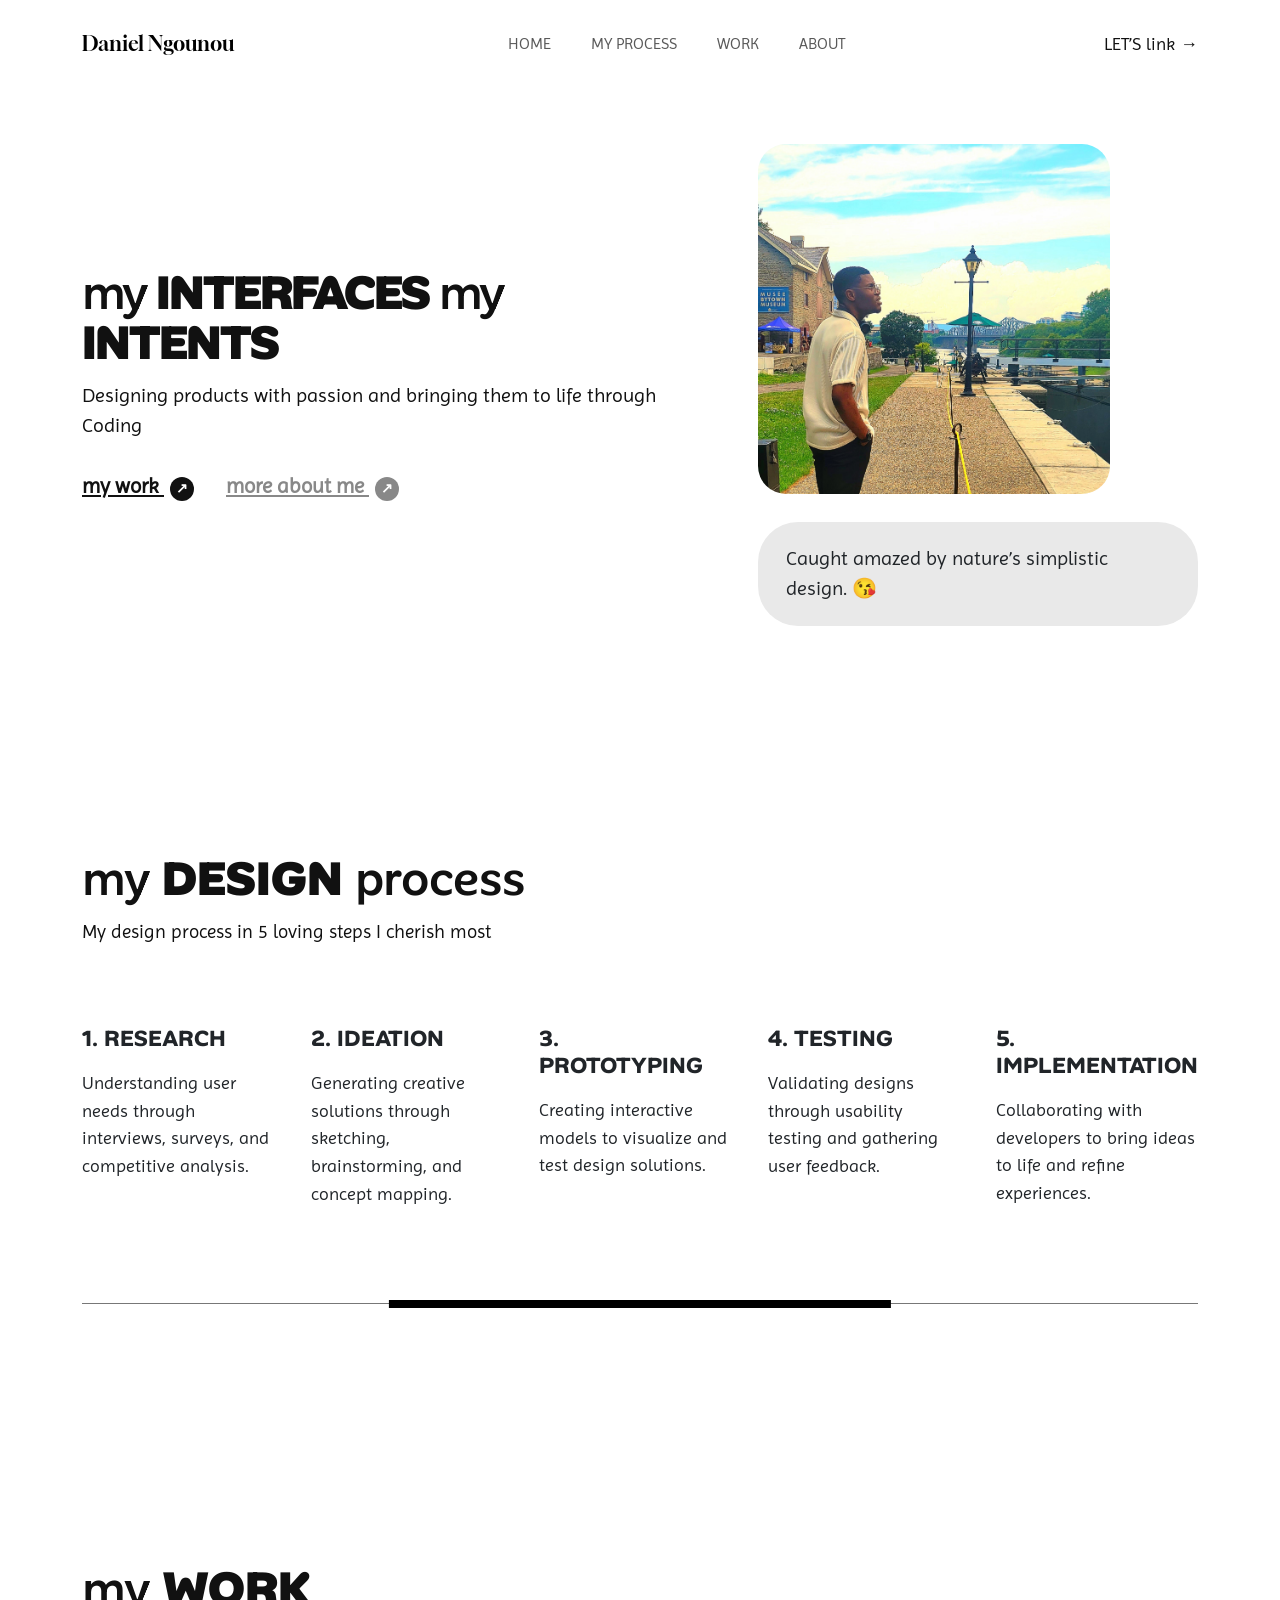
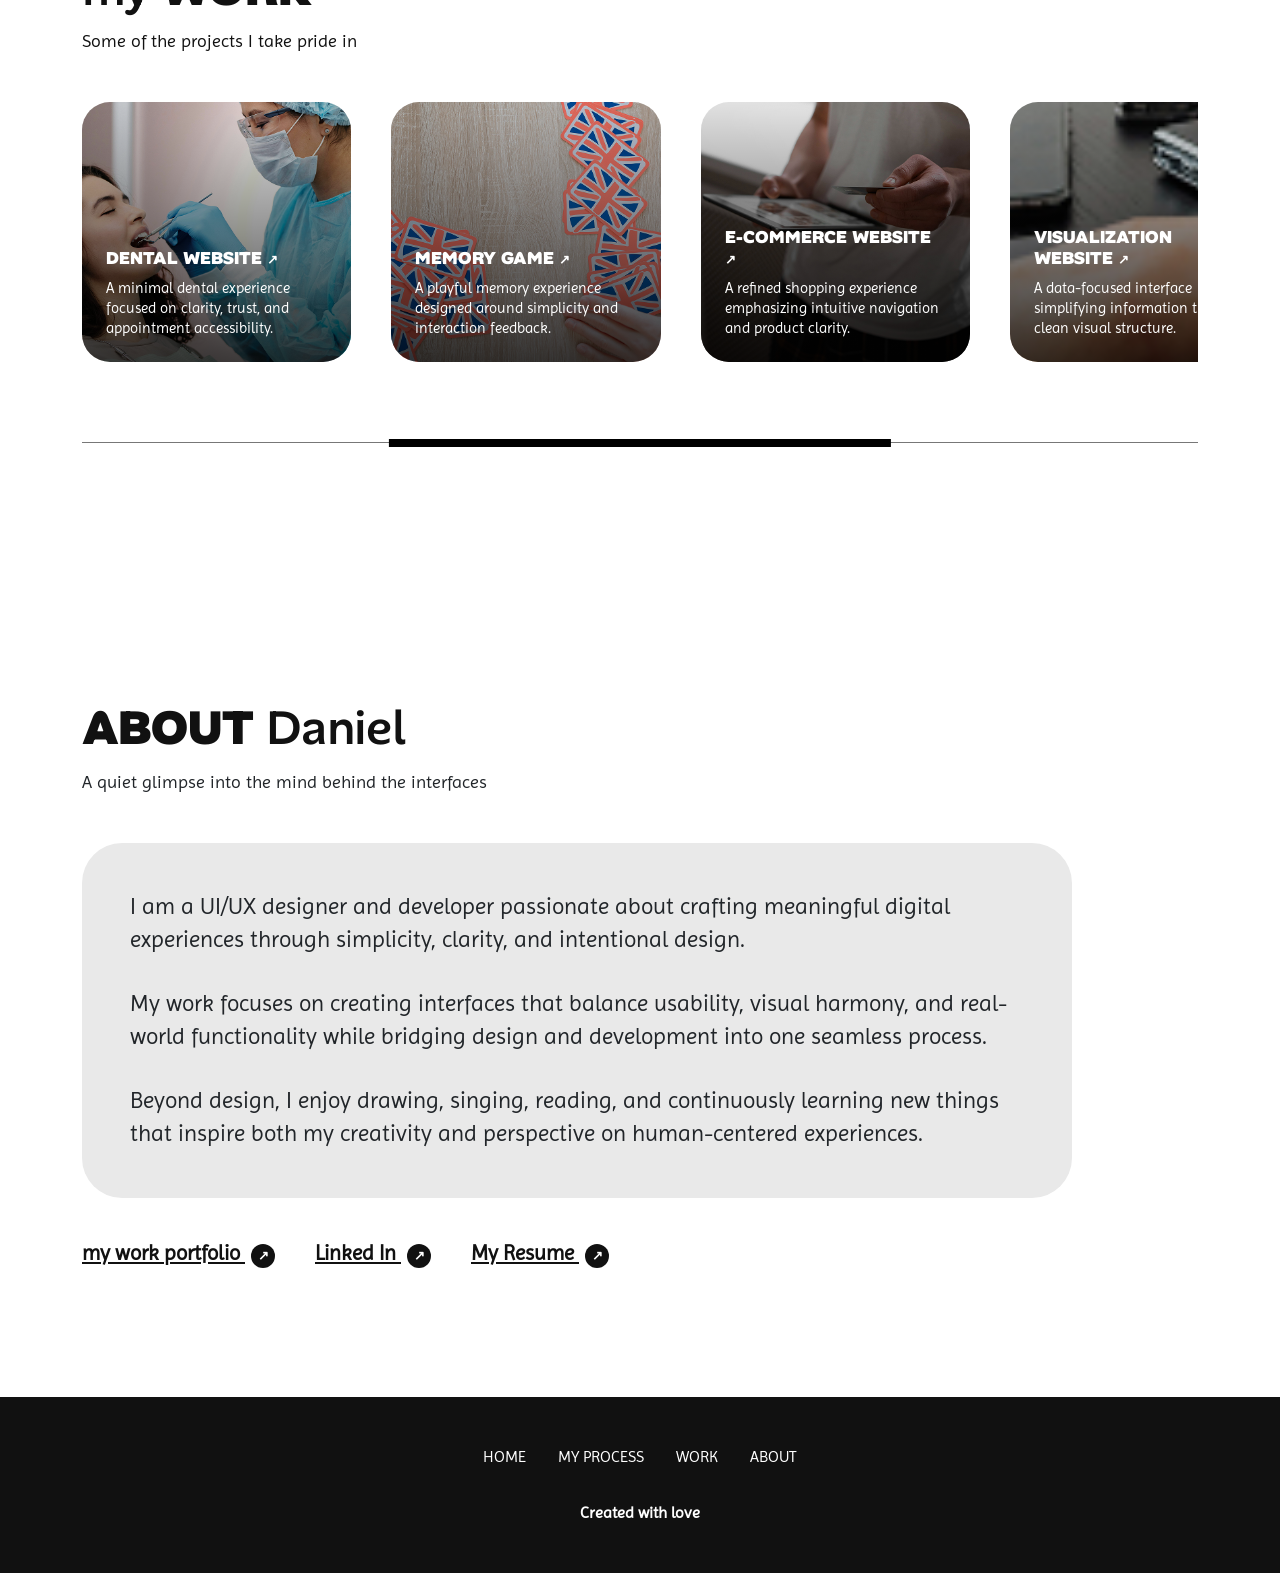
<file: index.html>
<!DOCTYPE html>
<html lang="en">
<head>
    <meta charset="UTF-8">
    <meta name="viewport" content="width=device-width, initial-scale=1.0">
    <link rel="stylesheet" href="./css/style.css">
    <link href="https://cdn.jsdelivr.net/npm/bootstrap@5.3.3/dist/css/bootstrap.min.css" rel="stylesheet">
    <title>Document</title>
</head>
<script src="https://cdn.jsdelivr.net/npm/bootstrap@5.3.3/dist/js/bootstrap.bundle.min.js"></script>
<body>
<!-- NAVBAR -->

    <nav class="navbar navbar-expand-lg fixed-top py-4">
        <div class="container">

            <!-- Logo -->
            <a class="navbar-brand logo" href="#">
                Daniel Ngounou
            </a>

            <!-- Mobile Toggle -->
            <button 
            class="navbar-toggler" 
            type="button" 
            data-bs-toggle="collapse" 
            data-bs-target="#navbarNav"
            >
            <span class="navbar-toggler-icon"></span>
            </button>

            <!-- Navigation Links -->
            <div class="collapse navbar-collapse justify-content-center" id="navbarNav">

            <ul class="navbar-nav gap-lg-4">

                <li class="nav-item">
                <a class="nav-link" href="#home">HOME</a>
                </li>

                <li class="nav-item">
                <a class="nav-link" href="#process">MY PROCESS</a>
                </li>

                <li class="nav-item">
                <a class="nav-link" href="#work">WORK</a>
                </li>


                <li class="nav-item">
                <a class="nav-link" href="#about">ABOUT</a>
                </li>

            </ul>

            </div>

            <!-- Right CTA -->
            <a href="mailto:danielngounoungounou@gmail.com" class="connect-link">
            LET’S link →
            </a>

        </div>
    </nav>
    <!-- HERO SECTION -->
    <section class="hero-section" id="home">
        <div class="container hero-container">

            <div class="hero-text-content">
            <h1>
                my <span>INTERFACES</span> my <span>INTENTS</span>
            </h1>

            <p>
                Designing products with passion and bringing them to life through Coding
            </p>

            <div class="hero-links">
                <a href="#work">my work <span>↗</span></a>
                <a href="#about" class="secondary-link">more about me <span>↗</span></a>
            </div>
            </div>

            <div class="hero-image-content">
                <img src="img/daniel-image.JPG" alt="Daniel Ngounou">
                <div class="image-note">
                    Caught amazed by nature’s simplistic design. 😘
                </div>
            </div>

        </div>
    </section>

    <!-- DESIGN PROCESS SECTION -->

    <section class="design-process-section" id="process">

        <div class="container">

            <div class="process-heading">

                <h2>
                    my <span>DESIGN</span> process
                </h2>

                <p>
                    My design process in 5 loving steps I cherish most
                </p>

            </div>


            <div class="process-steps">

                <div class="process-card">
                    <h3>1. RESEARCH</h3>

                    <p>
                        Understanding user needs through interviews, surveys,
                        and competitive analysis.
                    </p>
                </div>


                <div class="process-card">
                    <h3>2. IDEATION</h3>

                    <p>
                        Generating creative solutions through sketching,
                        brainstorming, and concept mapping.
                    </p>
                </div>


                <div class="process-card">
                    <h3>3. PROTOTYPING</h3>

                    <p>
                        Creating interactive models to visualize and test
                        design solutions.
                    </p>
                </div>


                <div class="process-card">
                    <h3>4. TESTING</h3>

                    <p>
                        Validating designs through usability testing and
                        gathering user feedback.
                    </p>
                </div>


                <div class="process-card">
                    <h3>5. IMPLEMENTATION</h3>

                    <p>
                        Collaborating with developers to bring ideas
                        to life and refine experiences.
                    </p>
                </div>

            </div>

            <div class="process-line"></div>

        </div>

    </section>


    <!-- WORK SECTION -->

    <section class="work-section" id="work">
        <div class="container">

            <div class="work-heading">
                <h2>my <span>WORK</span></h2>
                <p>Some of the projects I take pride in</p>
            </div>

            <div class="work-cards">

                <a class="work-card" href="https://dentine-health-clinic.netlify.app/">
                    <img src="img/dental.jpg" alt="Dental website">
                    <div class="work-overlay">
                        <h3>DENTAL WEBSITE <span>↗</span></h3>
                        <p>A minimal dental experience focused on clarity, trust, and appointment accessibility.</p>
                    </div>
                </a>
                

                <a class="work-card" href="https://minddigits1.netlify.app/">
                    <img src="img/memory.jpg" alt="Memory game">
                    <div class="work-overlay">
                        <h3>MEMORY GAME <span>↗</span></h3>
                        <p>A playful memory experience designed around simplicity and interaction feedback.</p>
                    </div>
                </a>

                <a class="work-card" href="https://6a56b203a5014f0008e29a6d--traventiaaa.netlify.app/">
                    <img src="img/ecommerce.jpg" alt="E-commerce website">
                    <div class="work-overlay">
                        <h3>E-COMMERCE WEBSITE <span>↗</span></h3>
                        <p>A refined shopping experience emphasizing intuitive navigation and product clarity.</p>
                    </div>
                </a>

                <a class="work-card" href="https://6a64915af518f000087ee21b--lifestat1.netlify.app/">
                    <img src="img/visualization.jpg" alt="Visualization website">
                    <div class="work-overlay">
                        <h3>VISUALIZATION WEBSITE <span>↗</span></h3>
                        <p>A data-focused interface simplifying information through clean visual structure.</p>
                    </div>
                </a>

            </div>

            <div class="work-line"></div>

        </div>
    </section>

    <!-- ABOUT SECTION -->

    <section class="about-section" id="about">

        <div class="container">

            <div class="about-heading">

                <h2>
                    <span>ABOUT</span> Daniel
                </h2>

                <p>
                    A quiet glimpse into the mind behind the interfaces
                </p>

            </div>


            <div class="about-box">

                <p>
                    I am a UI/UX designer and developer passionate about crafting meaningful digital experiences through simplicity, clarity, and intentional design.
                </p>

                <p>
                    My work focuses on creating interfaces that balance usability, visual harmony, and real-world functionality while bridging design and development into one seamless process.
                </p>

                <p>
                    Beyond design, I enjoy drawing, singing, reading, and continuously learning new things that inspire both my creativity and perspective on human-centered experiences.
                </p>

            </div>


            <div class="about-links">

                <a href="https://danielngounoungounou.com/">
                    my work portfolio <span>↗</span>
                </a>

                <a href="https://www.linkedin.com/in/daniel-ngounou/">
                    Linked In <span>↗</span>
                </a>

                <a href="https://drive.google.com/file/d/1ej8Tsp4y7uqf1tLBqFKlCUb7RsmV9iGU/view?usp=sharing">
                    My Resume <span>↗</span>
                </a>

            </div>

        </div>

    </section>


    <!-- BACK TO TOP BUTTON -->
    <a href="#home" class="back-to-top" id="backToTop">
        ↑
    </a>

    <!-- FOOTER -->
    <footer class="footer-section">

        <div class="footer-links">
            <a href="#home">HOME</a>
            <a href="#process">MY PROCESS</a>
            <a href="#work">WORK</a>
            <a href="#about">ABOUT</a>
            
        </div>

        <p>Created with love</p>

    </footer>

</body>

<script>

const backToTop = document.getElementById("backToTop");

window.addEventListener("scroll", () => {

    if(window.scrollY > 200){
        backToTop.classList.add("show");
    }

    else{
        backToTop.classList.remove("show");
    }

});

</script>
</html>
</file>
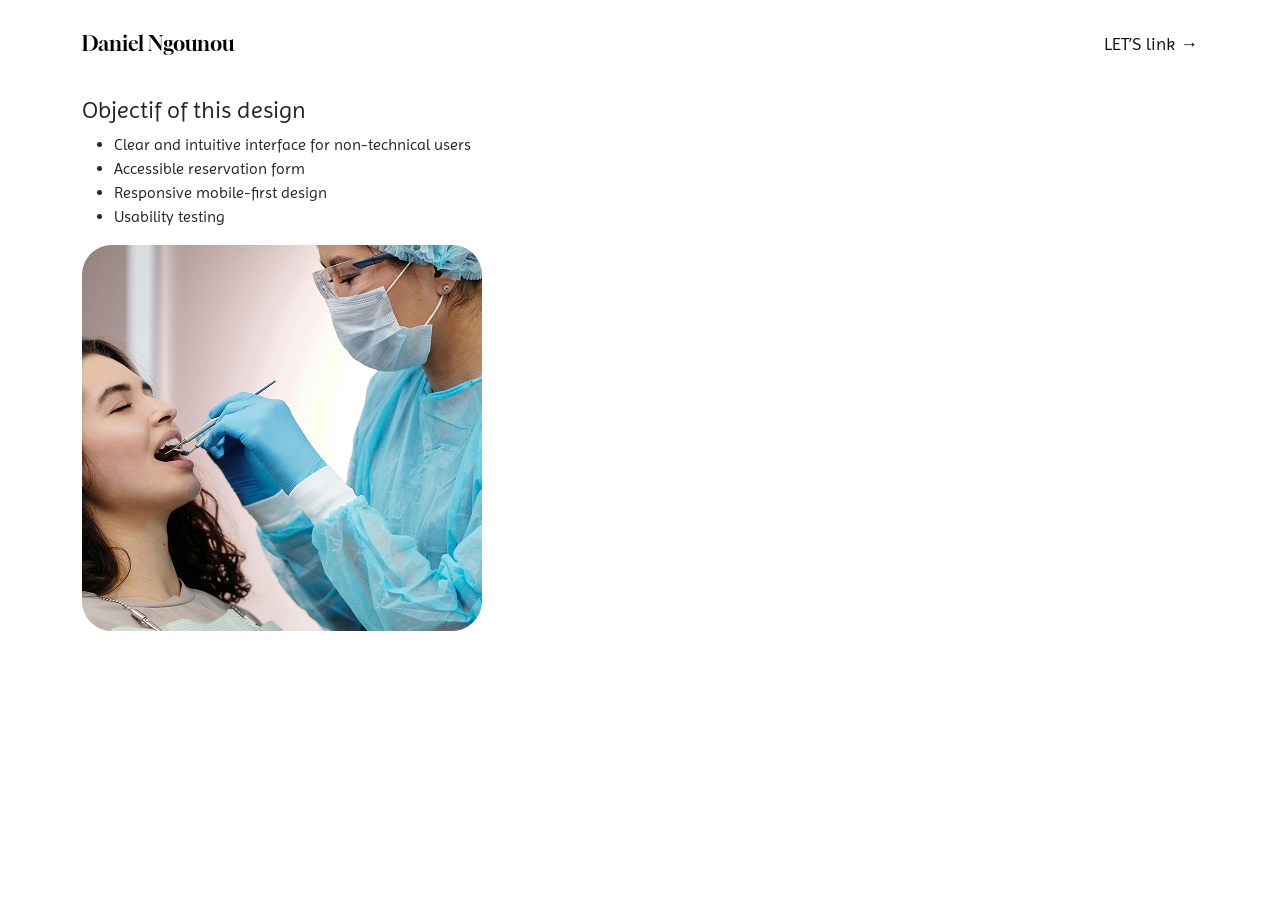
<file: dental.html>
<!DOCTYPE html>
<html lang="en">
<head>
    <meta charset="UTF-8">
    <meta name="viewport" content="width=device-width, initial-scale=1.0">

    <link rel="stylesheet" href="./css/style.css">

    <link href="https://cdn.jsdelivr.net/npm/bootstrap@5.3.3/dist/css/bootstrap.min.css" rel="stylesheet">

    <title>Dental Website</title>
</head>

<body>

    <!-- NAVBAR -->

    <nav class="navbar navbar-expand-lg fixed-top py-4">
        <div class="container">

            <a class="navbar-brand logo" href="index.html">
                Daniel Ngounou
            </a>

            <a href="mailto:danielngounoungounou@gmail.com" class="connect-link">
                LET’S link →
            </a>

        </div>
    </nav>


    <!-- PROJECT HERO -->

    <section class="project-hero-section">

        <div class="container project-container">

            <div class="project-text-content">

                <h1>
                    <span>DENTAL</span> website
                </h1>

                <p>
                    Conception d’une interface pour un prestataire de services local dentiste permettant aux clients de consulter les services, tarifs, et de réserver en ligne.
                </p>

                <h4>Objectif of this design</h4>

                <ul>
                    <li>Clear and intuitive interface for non-technical users</li>
                    <li>Accessible reservation form</li>
                    <li>Responsive mobile-first design</li>
                    <li>Usability testing</li>
                </ul>

            </div>


            <div class="project-image-content">

                <img src="img/dental.jpg" alt="Dental Website">

            </div>

        </div>

    </section>

</body>
</html>
</file>
<file: css/style.css>
@import url('https://fonts.googleapis.com/css2?family=Alan+Sans:wght@300..900&family=Imprima&display=swap');
@import url('https://fonts.googleapis.com/css2?family=Gloock&display=swap');

:root{

    /* COLORS */
    --background-color:#f5f5f3;
    --primary-color:#111111;
    --secondary-color:#888888;
    --soft-gray:#e9e9e9;
    --white-color:#ffffff;

    /* TYPOGRAPHY */
    --body-font:"Imprima", sans-serif;
    --heading-font:"Alan Sans", sans-serif;
    --logo-font:"Gloock", serif;

    /* FONT SIZES */
    --hero-heading-size:3.0rem;
    --paragraph-size:1.25rem;
    --nav-size:1.1rem;

    /* FONT WEIGHTS */
    --regular-weight:400;
    --medium-weight:500;
    --bold-weight:800;

    /* BORDER RADIUS */
    --large-radius:40px;
    --medium-radius:28px;
    --small-radius:12px;

    /* SPACING */
    --section-padding:120px;

    /* TRANSITIONS */
    --transition-speed:0.3s;
}


/* GLOBAL RESET */

*{
    margin:0;
    padding:0;
    box-sizing:border-box;
}

html{
    scroll-behavior:smooth;
}


/* BODY */

body{
    font-family:var(--body-font) !important;
    font-weight:var(--regular-weight);
    font-style:normal;
    background:var(--background-color);
    color:var(--primary-color);
}

/* SECTIONS */

section{
    scroll-margin-top:2em;
}


/* NAVBAR */

.navbar{
    background:var(--white-color);
    padding-top:2rem;
    padding-bottom:2rem;

    /*Made the navbar fixed a the top using bootstrap's fixed-top class*/

    /*position:fixed;
    top:0;
    left:0;
    width:100%;*/
    z-index:9999;
}

.navbar .content{
    display:flex;
    align-items:center;
    justify-content:space-between;
}

.logo{
    font-family:var(--logo-font);
    font-size:2rem;
    font-weight:400;
    color:var(--primary-color);
    text-decoration:none;
}

.nav-link{
    color:var(--primary-color);
    font-weight:300;
    font-size:var(--nav-size);
    transition:var(--transition-speed);
}

.nav-link:hover{
    color:#000;
}

.connect-link{
    text-decoration:none;
    color:var(--primary-color);
    font-size:var(--nav-size);
    font-weight:300;
}


/* HERO SECTION */

.hero-section{
    padding: 9em 0 6em;
}

.hero-container{
    display:flex;
    align-items:center;
    justify-content:space-between;
    gap:80px;
}

.hero-text-content{
    flex:1;
}

.hero-text-content h1{
    font-family:var(--heading-font);
    font-size:var(--hero-heading-size);
    line-height:1.05;
    color:var(--primary-color);
    letter-spacing:-2px;
}

.hero-text-content h1 span{
    font-weight:var(--bold-weight);
}

.hero-text-content p{
    font-size:var(--paragraph-size);
    margin-top:12px;
    color:var(--primary-color);
    max-width:700px;
}

.hero-links{
    display:flex;
    gap:32px;
    margin-top:30px;
}

.hero-links a{
    color:var(--primary-color);
    font-size:1.3rem;
    font-weight:700;
    text-decoration:underline;
}

.hero-links a{
    transition: opacity 0.3s ease;
}

.hero-links a:hover{
    opacity:0.6;
}

.hero-links a:active{
    opacity:0.4;
}

.hero-links span{
    display:inline-flex;
    align-items:center;
    justify-content:center;
    background:var(--primary-color);
    color:var(--white-color);
    width:24px;
    height:24px;
    border-radius:50%;
    font-size:0.85rem;
    margin-left:6px;
}

.secondary-link{
    color:var(--secondary-color) !important;
}

.secondary-link span{
    background:var(--secondary-color);
}

.hero-image-content{
    width:440px;
    align-items: f;
}

.hero-image-content img{
    width: 80%;
    height:350px;
    object-fit:cover;
    border-radius:var(--medium-radius);
}

.image-note{
    margin-top:28px;
    background:var(--soft-gray);
    padding:22px 28px;
    border-radius:var(--large-radius);
    font-size:1.25rem;
    text-align:left;
}

/* DESIGN PROCESS SECTION */

.design-process-section{
    padding:8em 0;
}

.process-heading h2{
    font-family:var(--heading-font);
    font-size:3rem;
    color:var(--primary-color);
}

.process-heading h2 span{
    font-weight:var(--bold-weight);
}

.process-heading p{
    margin-top:10px;
    font-size:1.2rem;
    color:var(--primary-color);
}

.process-steps{
    margin-top:5em;

    display:grid;
    grid-template-columns:repeat(5,1fr);

    gap:40px;
}

.process-card h3{
    font-family:var(--heading-font);
    font-size:1.4rem;
    font-weight:700;

    margin-bottom:16px;
}

.process-card p{
    font-size:1.15rem;
    line-height:1.5;
}

.process-line{
    width:100%;
    height:1px;

    background:#777;

    margin-top:5em;

    position:relative;
}

.process-line::after{
    content:"";

    position:absolute;

    width:45%;
    height:8px;

    background:#000;

    left:50%;
    transform:translateX(-50%);

    top:-3px;
}


/* WORK SECTION */

.work-section{
    padding:8em 0;
}

.work-heading h2{
    font-family:var(--heading-font);
    font-size:3rem;
    color:var(--primary-color);
}

.work-heading h2 span{
    font-weight:var(--bold-weight);
}

.work-heading p{
    margin-top:10px;
    font-size:1.1rem;
    color:var(--primary-color);
}

.work-cards{
    margin-top:3em;
    display:flex;
    gap:40px;
    overflow-x:auto;
    padding-bottom:2rem;
    scroll-snap-type:x mandatory;
}

.work-card{
    position:relative;
    min-width:260px;
    height:260px;
    border-radius:var(--medium-radius);
    overflow:hidden;
    scroll-snap-align:start;
    text-decoration:none;
    color:inherit;
    transition:transform 0.3s ease, box-shadow 0.3s ease;
    flex-shrink:0;
}

.work-card img{
    width:100%;
    height:100%;
    object-fit:cover;
    display:block;
    transition:transform 0.4s ease;
}

.work-card:hover{
    transform:translateY(-8px);
    box-shadow:0 20px 40px rgba(0,0,0,0.18);
}

.work-card:hover img{
    transform:scale(1.08);
}

.work-card::after{
    content:"";
    position:absolute;
    inset:0;
    background:linear-gradient(
        to top,
        rgba(0,0,0,0.75),
        rgba(0,0,0,0.1)
    );
}

.work-overlay{
    position:absolute;
    left:24px;
    right:24px;
    bottom:24px;
    color:white;
    z-index:2;
}

.work-overlay h3{
    font-family:var(--heading-font);
    font-size:1.1rem;
    font-weight:800;
    margin-bottom:10px;
}

.work-overlay h3 span{
    font-size:0.8rem;
}

.work-overlay p{
    font-size:0.95rem;
    line-height:1.3;
    margin:0;
}

.work-line{
    width:100%;
    height:1px;
    background:#777;
    margin-top:3em;
    position:relative;
}

.work-line::after{
    content:"";
    position:absolute;
    width:45%;
    height:8px;
    background:#000;
    left:50%;
    transform:translateX(-50%);
    top:-3px;
}


/* ABOUT SECTION */

.about-section{
    padding:8em 0;
}

.about-heading h2{
    font-family:var(--heading-font);
    font-size:3rem;
    color:var(--primary-color);
}

.about-heading h2 span{
    font-weight:var(--bold-weight);
}

.about-heading p{
    margin-top:12px;
    font-size:1.1rem;
}

.about-box{
    margin-top:3em;

    background:var(--soft-gray);

    padding:3em;

    border-radius:var(--large-radius);

    max-width:990px;
}

.about-box p{
    font-size:1.45rem;
    line-height:1.4;

    margin-bottom:2rem;
}

.about-box p:last-child{
    margin-bottom:0;
}

.about-links{
    display:flex;
    gap:40px;

    margin-top:2.5em;

    flex-wrap:wrap;
}

.about-links a{
    color:var(--primary-color);

    font-size:1.3rem;
    font-weight:700;

    text-decoration:underline;

    transition:opacity 0.3s ease;
}

.about-links a:hover{
    opacity:0.6;
}

.about-links span{
    display:inline-flex;

    align-items:center;
    justify-content:center;

    background:var(--primary-color);

    color:var(--white-color);

    width:24px;
    height:24px;

    border-radius:50%;

    font-size:0.8rem;

    margin-left:6px;
}

/* BACK TO TOP BUTTON */

.back-to-top{
    position:fixed;
    right:70px;
    bottom:170px;

    width:70px;
    height:70px;

    background:var(--primary-color);
    color:var(--white-color);

    border-radius:50%;

    display:flex;
    align-items:center;
    justify-content:center;

    font-size:2rem;
    text-decoration:none;

    z-index:999;
    transition:opacity 0.3s ease, transform 0.3s ease;
}

.back-to-top:hover{
    opacity:0.75;
    transform:translateY(-5px);
}


/* FOOTER */

.footer-section{
    background:var(--primary-color);
    color:var(--white-color);

    padding:3em 0;

    text-align:center;
}

.footer-links{
    display:flex;
    justify-content:center;
    gap:32px;

    margin-bottom:2em;
}

.footer-links a{
    color:var(--white-color);
    text-decoration:none;
    font-size:1rem;
}

.footer-links a:hover{
    opacity:0.7;
}

.footer-section p{
    font-weight:700;
    margin:0;
}

.back-to-top{
    position:fixed;
    right:70px;
    bottom:170px;

    width:70px;
    height:70px;

    background:var(--primary-color);
    color:var(--white-color);

    border-radius:50%;

    display:flex;
    align-items:center;
    justify-content:center;

    font-size:2rem;
    text-decoration:none;

    z-index:999;

    transition:
    opacity 0.3s ease,
    transform 0.3s ease;

    opacity:0;
    pointer-events:none;
}

.back-to-top.show{
    opacity:1;
    pointer-events:auto;
}


/* RESPONSIVE */

/* Responsive adjustments for the hero section*/
@media(max-width:992px){

    .hero-container{
        flex-direction:column;
        align-items:flex-start;
    }

    .hero-image-content{
        width:100%;
    }

    .hero-text-content h1{
        font-size:3.5rem;
    }
}


@media(max-width:576px){

    .hero-text-content h1{
        font-size:2.5rem;
    }

    .hero-links{
        flex-direction:column;
        gap:18px;
    }

    .hero-text-content p{
        font-size:1rem;
    }

    .image-note{
        font-size:1rem;
    }
}


/* Responsive adjustments for the design process section */
@media (max-width: 1100px) and (min-width: 577px){

    .process-steps{
        display:flex !important;
        overflow-x:auto;
        gap:40px;
        scroll-snap-type:x mandatory;
        padding-bottom:2rem;
    }

    .process-card{
        min-width:220px;
        max-width:220px;
        scroll-snap-align:start;
    }

    .process-line{
        display:none;
    }
}

@media(max-width:576px){

    .container{
        max-width:320px;
        margin:0 auto;
        padding-left:0;
        padding-right:0;
    }

    .design-process-section{
        padding:5em 0;
    }

    .process-heading{
        text-align:left;
    }

    .process-heading h2{
        font-size:2rem;
        line-height:1.2;
    }

    .process-heading p{
        font-size:1rem;
        max-width:230px;
    }

    .process-steps{
        grid-template-columns:1fr;
        gap:55px;
        margin-top:5em;
    }

    .process-card{
        max-width:260px;
    }

    .process-card h3{
        font-size:1.25rem;
        margin-bottom:12px;
    }

    .process-card p{
        font-size:1rem;
        line-height:1.35;
    }

    .process-line{
        display:none;
    }
}

/* Responsive adjustments for the work section */

@media(max-width:576px){

    .work-cards{
        flex-direction:column;
        overflow-x:hidden;
        gap:32px;
    }

    .work-card{
        width:100%;
        min-width:100%;
        height:280px;
    }

    .work-overlay h3{
        font-size:1rem;
    }

    .work-overlay p{
        font-size:0.9rem;
    }
}


/* Responsive adjustments for the about section */

@media(max-width:576px){

    .about-heading h2{
        font-size:2.3rem;
    }

    .about-heading p{
        font-size:1rem;
    }

    .about-box{
        padding:2em;
        border-radius:28px;
    }

    .about-box p{
        font-size:1.1rem;
        line-height:1.5;
    }

    .about-links{
        flex-direction:column;
        gap:20px;
    }

    .about-links a{
        font-size:1.1rem;
    }
}

/* Responsive adjustments for the back to top button and footer */

@media(max-width:576px){

    .back-to-top{
        right:25px;
        bottom:35px;
        width:55px;
        height:55px;
        font-size:1.5rem;
    }

    .footer-links{
        flex-wrap:wrap;
        gap:20px;
    }
}
</file>
